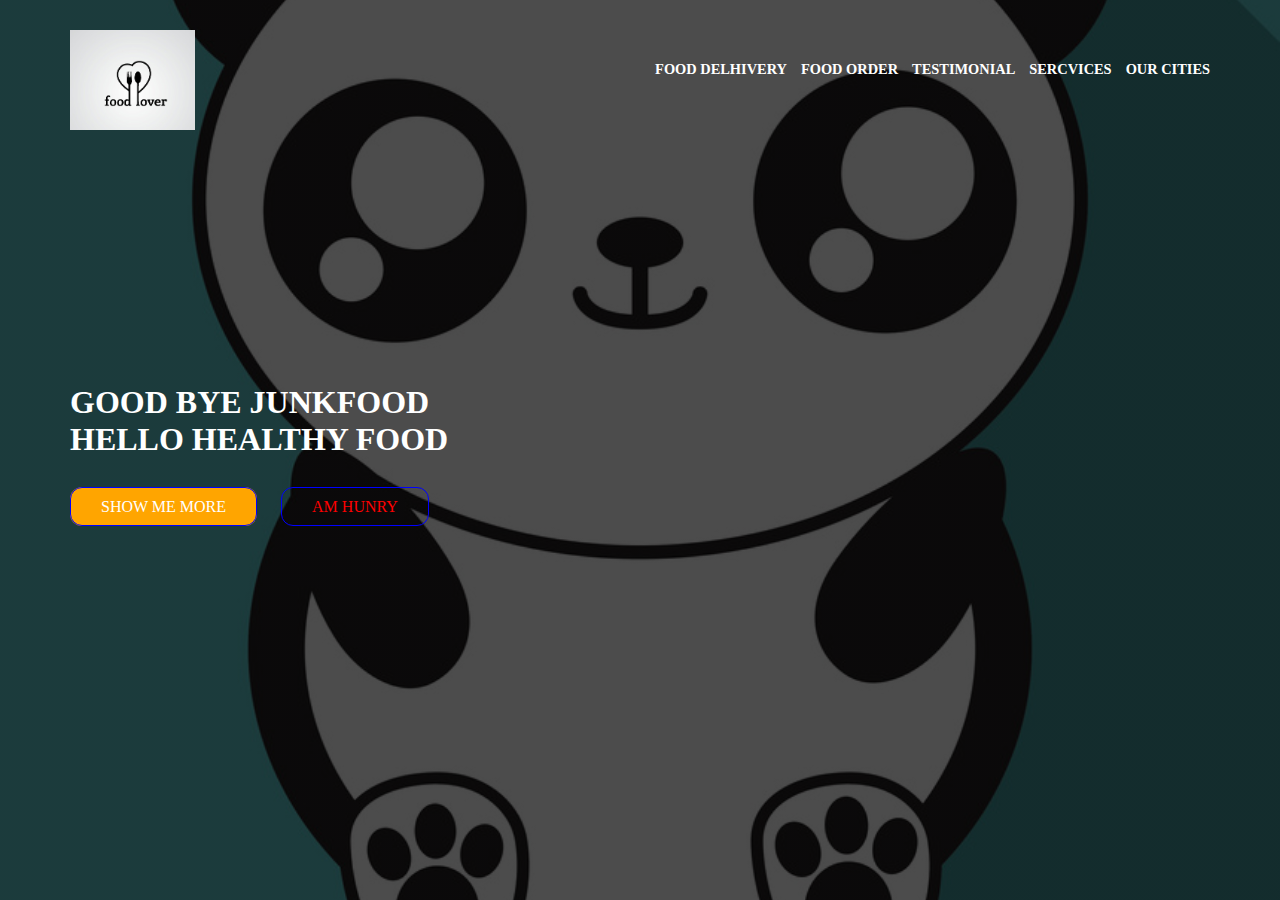
<file: RWD/index.html>
<!DOCTYPE html>
<html>
<head>
	<title>Food</title>
	<link rel="stylesheet" type="text/css" href="style.css">
</head>
<body>
	<header>
		<div class="row">
			<div class="logo">
				<img src="logo.png">
			</div>
			<ul class="main-nav">
				<li><a href="">FOOD DELHIVERY</a></li>
				<li><a href="">FOOD ORDER</a></li>
				<li><a href="">TESTIMONIAL</a></li>
				<li><a href="">SERCVICES</a></li>
				<li><a href="">OUR CITIES</a></li>
			</ul>
		</div>
		<div class="hero">
			<h1>
				GOOD BYE JUNKFOOD <br>HELLO HEALTHY FOOD
			</h1>
			<div class="button-awesome">
			<a href="" class="btn btn-half">SHOW ME MORE</a>
			<a href="" class="btn btn-full">AM HUNRY</a>
			</div>
		</div>
	</header>

</body>
</html>
</file>
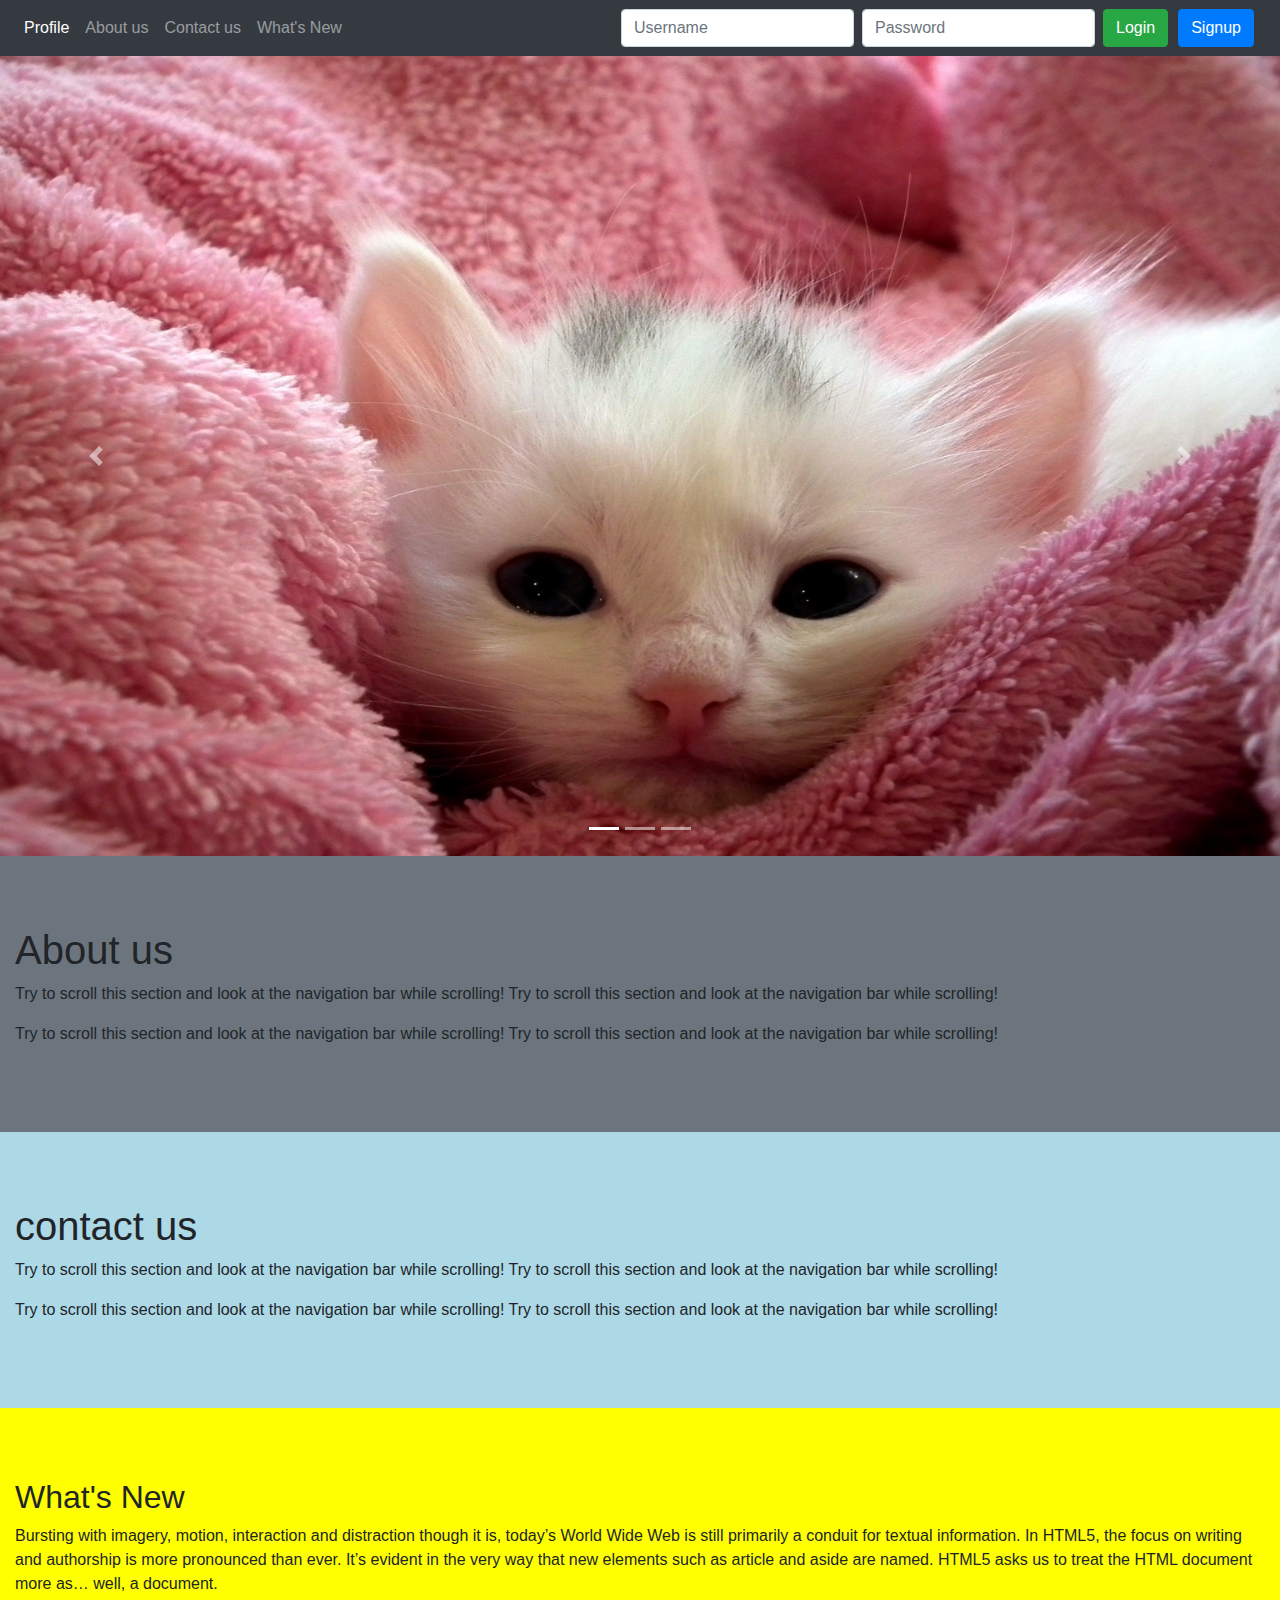
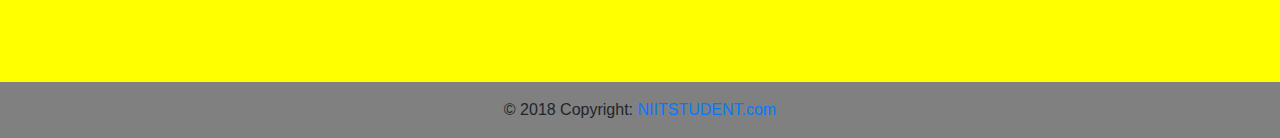
<file: RWD/FirstPage.html>
<!DOCTYPE html>
<html lang="en">
<head>
  <title>Bootstrap Example</title>
  <meta charset="utf-8">
  <meta name="viewport" content="width=device-width, initial-scale=1">
  <link rel="stylesheet" href="https://maxcdn.bootstrapcdn.com/bootstrap/4.1.3/css/bootstrap.min.css">
  <script src="https://ajax.googleapis.com/ajax/libs/jquery/3.3.1/jquery.min.js"></script>
  <script src="https://cdnjs.cloudflare.com/ajax/libs/popper.js/1.14.3/umd/popper.min.js"></script>
  <script src="https://maxcdn.bootstrapcdn.com/bootstrap/4.1.3/js/bootstrap.min.js"></script>

  <style>

  </style>
</head>
<body data-spy="scroll" data-target=".navbar" data-offset="50">
<nav class="navbar navbar-sticky navbar-expand-md bg-dark navbar-dark">
  <ul class="navbar-nav">
    <li class="nav-item active">
      <a class="nav-link" href="#Profile">Profile</a>
    </li>
    <li class="nav-item">
      <a class="nav-link" href="#About">About us</a>
    </li>
    <li class="nav-item">
      <a class="nav-link" href="#Contact">Contact us</a>
    </li>
    <li class="nav-item">
      <a class="nav-link" href="#what">What's New</a>
    </li>
  </ul>
  <div class="collapse navbar-collapse abc justify-content-end">
  <form class="form-inline" action="/action_page.php">
    <input class="form-control mr-sm-2" type="text" placeholder="Username">
    <input class="form-control mr-sm-2" type="text" placeholder="Password">
    <button style="margin-right: 10px" class="btn btn-success" type="submit">Login</button>
    </form>
      <!-- Button to Open the Modal -->
      <button style="margin-right: 10px;" type="button" class="btn btn-primary" data-toggle="modal" data-target="#Login">
        Signup
      </button>

      <!-- The Modal -->
      <div class="modal fade" id="Login">
        <div class="modal-dialog">
          <div class="modal-content">
          
            <!-- Modal Header -->
            <div class="modal-header">
              <h3>SIGN UP</h3>
            </div>
            <div class="modal-body">
             <form action="#">
               <div class="form-group">
                 <h5><label for="usr">Name:</label></h5>
                 <input type="text" class="form-control" id="usr" name="username">
               </div>
               <br/>
               <div class="form-group">
                 <h5><label for="pwd">Password:</label></h5>
                 <input type="password" class="form-control" id="pwd" name="password">
               </div>
                <br>
               <button type="submit" class="btn btn-primary">Submit</button>
             </form>
            </div>
            
            <!-- Modal footer -->
            <div class="modal-footer">
              <button type="button" class="btn btn-danger" data-dismiss="modal">Close</button>
            </div>
            
          </div>
        </div>
      </div>
      
    </div>      
<br>
</nav>
<div id="demo" class="carousel slide" data-ride="carousel">

  <!-- Indicators -->
  <ul class="carousel-indicators">
    <li data-target="#demo" data-slide-to="0" class="active"></li>
    <li data-target="#demo" data-slide-to="1"></li>
    <li data-target="#demo" data-slide-to="2"></li>
  </ul>
  
  <!-- The slideshow -->
  <div class="carousel-inner">
    <div class="carousel-item active">
      <img src="1.jpeg" alt="Los Angeles" width="100%" height="800">
    </div>
    <div class="carousel-item">
      <img src="2.jpeg" alt="Chicago" width="100%" height="800">
    </div>
    <div class="carousel-item">
      <img src="3.jpeg" alt="New York" width="100%" height="800">
    </div>
  </div>
  
  <!-- Left and right controls -->
  <a class="carousel-control-prev" href="#demo" data-slide="prev">
    <span class="carousel-control-prev-icon"></span>
  </a>
  <a class="carousel-control-next" href="#demo" data-slide="next">
    <span class="carousel-control-next-icon"></span>
  </a>
</div>
<div id="About" class="container-fluid bg-secondary" style="padding-top:70px;padding-bottom:70px">
  <h1>About us</h1>
  <p>Try to scroll this section and look at the navigation bar while scrolling! Try to scroll this section and look at the navigation bar while scrolling!</p>
  <p>Try to scroll this section and look at the navigation bar while scrolling! Try to scroll this section and look at the navigation bar while scrolling!</p>
</div>
<div id="Contact" class="container-fluid" style="padding-top:70px;padding-bottom:70px;background-color: lightblue;">
  <h1>contact us</h1>
  <p>Try to scroll this section and look at the navigation bar while scrolling! Try to scroll this section and look at the navigation bar while scrolling!</p>
  <p>Try to scroll this section and look at the navigation bar while scrolling! Try to scroll this section and look at the navigation bar while scrolling!</p>
</div>
<div id="what" class="container-fluid" style="padding-top:70px;padding-bottom:70px;background-color: yellow">
  <h2>
    What's New
  </h2>
  <p>
    Bursting with imagery, motion, interaction and distraction though it is, today’s World Wide Web is still primarily a conduit for textual information. In HTML5, the focus on writing and authorship is more pronounced than ever. It’s evident in the very way that new elements such as article and aside are named. HTML5 asks us to treat the HTML document more as… well, a document.
  </p>
  
</div>
<!-- Footer -->
<footer style="background-color: grey" class="page-footer font-small blue">

  <!-- Copyright -->
  <div class="footer-copyright text-center py-3">© 2018 Copyright:
    <a href="https://mdbootstrap.com/bootstrap-tutorial/"> NIITSTUDENT.com</a>
  </div>
  <!-- Copyright -->

</footer>
<!-- Footer -->

</body>
</html>
</file>
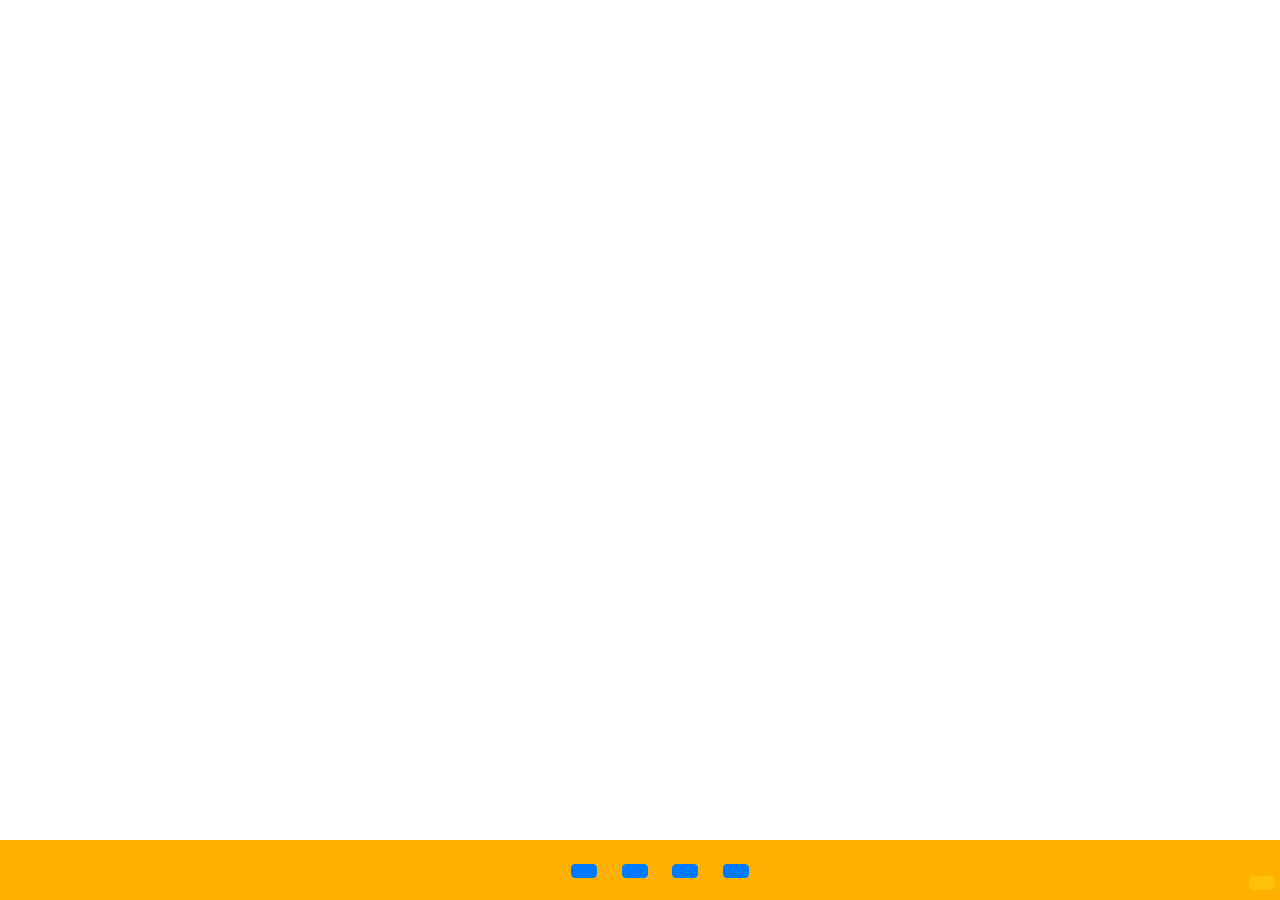
<file: RWD/sampledev.html>
<!DOCTYPE html>
<html>
<head>
	<title>Sample Dev</title>

	<!-- Latest compiled and minified CSS -->
	<link rel="stylesheet" href="https://maxcdn.bootstrapcdn.com/bootstrap/4.1.3/css/bootstrap.min.css">

	<link rel="stylesheet" href="https://use.fontawesome.com/releases/v5.5.0/css/all.css" integrity="sha384-B4dIYHKNBt8Bc12p+WXckhzcICo0wtJAoU8YZTY5qE0Id1GSseTk6S+L3BlXeVIU" crossorigin="anonymous">

	<!-- jQuery library -->
	<script src="https://ajax.googleapis.com/ajax/libs/jquery/3.3.1/jquery.min.js"></script>

	<!-- Popper JS -->
	<script src="https://cdnjs.cloudflare.com/ajax/libs/popper.js/1.14.3/umd/popper.min.js"></script>

	<!-- Latest compiled JavaScript -->
	<script src="https://maxcdn.bootstrapcdn.com/bootstrap/4.1.3/js/bootstrap.min.js"></script>

	<style type="text/css">
	#joker:active
	{
		background-color: yellow;
	}
	.taskbar{
		position: fixed;
		width: 100%;
		height: 60px;
		background-color: #ffb100; 
		bottom: 0px;
		text-align: center;
	}

	.taskbar ul li{
		display: inline;
		margin-left: 10px;
		margin-right: 10px;
		line-height: 60px;

		border-radius: 50%;
		
	}

	.taskbar ul li button{

		transition: 0.2s;
	}	

	.taskbar ul li button:hover{

		transform: scale(2, 2) translate(0px,-15px);
		transition: 0.2s;
	}

	#taskbarhideshow{
		position: fixed;
		bottom: 10px;
		right: 5px;
		z-index: 1;
	}
</style>

<script type="text/javascript">
	
	$(document).ready(function(){

		$(".taskbar ul li button").each(function(){
			$(this).addClass("btn btn-primary");
		});

		$("#taskbarhideshow").click(function(){

			if($(".taskbar").is(":visible")) {

				$(".taskbar").animate({"height":"0px"},"fast",function(){
					$("#taskbarhideshow i").attr('class','fas fa-chevron-up');
					$(".taskbar").hide();
				})

			}else{
				$(".taskbar").show();
				$(".taskbar").animate({"height":"60px"},"fast",function(){
					$("#taskbarhideshow i").attr('class','fas fa-chevron-down');
					
				})
			}

		});
	});

</script>

</head>
<body>

	<button class="btn btn-warning" id="taskbarhideshow"><i class="fas fa-chevron-down"></i></button>

	<div class="taskbar">
		
		<ul>
			
			<li title="addproducts"><button id="joker"><i class="fas fa-plus"></i></button></li>
			<li title="deleteproducts"><button><i class="fas fa-minus"></i></button></li>
			<li title="viewproducts"><button><i class="fab fa-product-hunt"></i></button></li>
			<li title="updateproducts"><button><i class="fas fa-retweet"></i></button></li>

		</ul>

	</div>

</body>
</html>
</file>
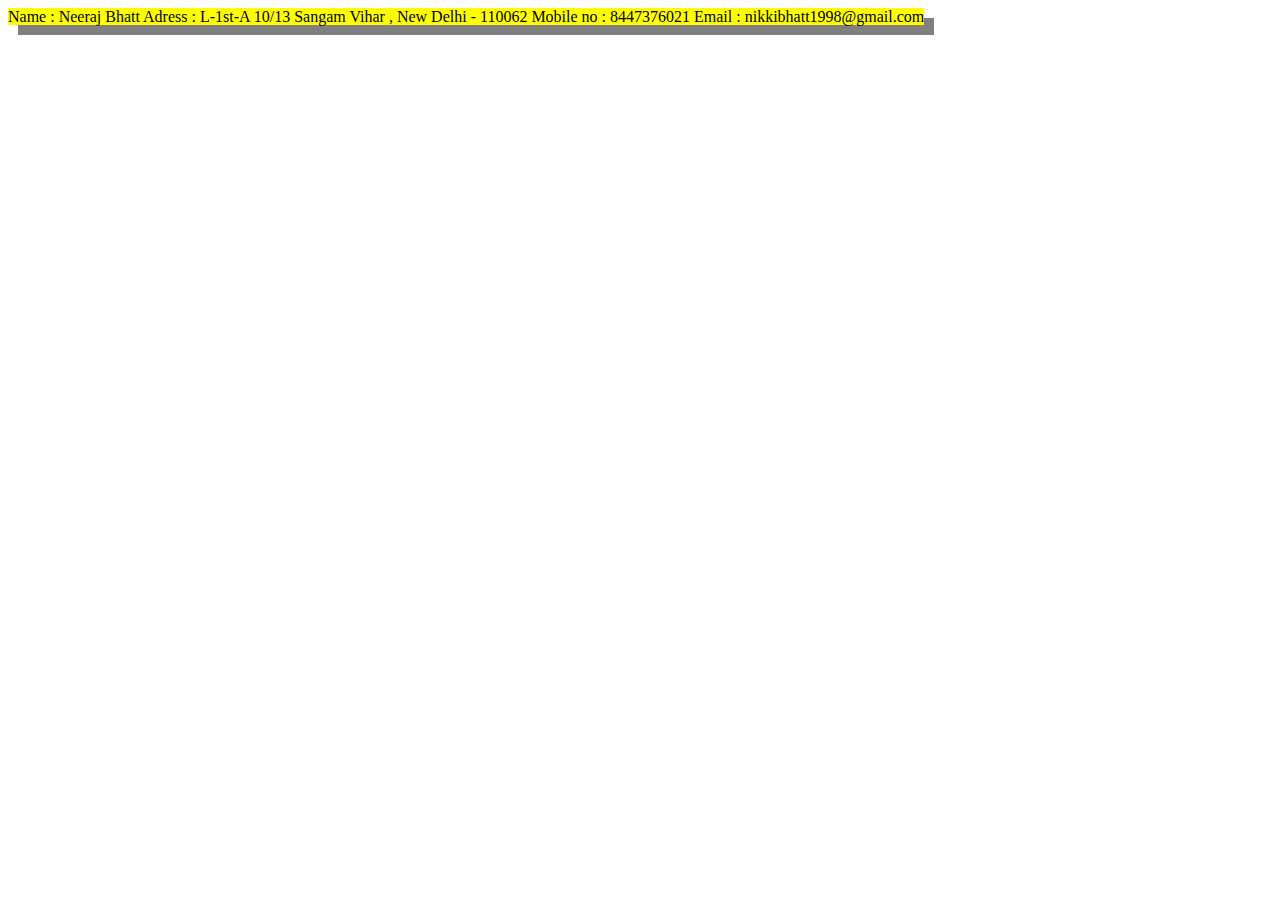
<file: RWD/Submit.html>
<!DOCTYPE html>
<html>
<head>
	<title></title>
	<style type="text/css">
	slide {
    background-color:yellow;
    width:200px;
    height:100px;
    box-shadow:10px 10px grey;  
}
	</style>
</head>
<body>
	<slide>
		Name   :   Neeraj Bhatt
		Adress :   L-1st-A 10/13 Sangam Vihar , New Delhi - 110062
		Mobile no : 8447376021
		Email  :   nikkibhatt1998@gmail.com


	</slide>

</body>
</html>
</file>
<file: RWD/style.css>
*{
	margin: 0;
	padding: 0;

}
.row{
	max-width: 1140px;
	margin: 0 auto;

}

body{
	font-family: tahoma;
}
.hero{
	position: absolute;
	width: 1140px;
	top: 50%;
	left: 50%;
	transform: translate(-50%,-50%);
}
body {
   background-image:linear-gradient(rgba(0,0,0,0.7),rgba(0,0,0,0.7)),url("panda.jpg");
   background-color: #cccccc;
   height: 100vh;
   background-position: center;
   background-size: cover;
}
h1{
	color: white;
}
.main-nav{
	float: right;
	list-style: none;
	margin-top: 60px;

}
.main-nav li{
	display: inline-block;
	margin-left: 10px;
}

.main-nav li a{
	color: white;
	text-decoration: none;
	font-size: 90%;
	font-weight: bold;

}
.main-nav li a:hover
{
	color:blue;
	border-bottom: 3px solid blue;
	transition: all 0.5s ease-in;
	padding: 10px 0;
}
.logo img
{
	height: 100px;
	float: left;
	margin-top: 30px;
}
.btn
{
	border: 1px solid blue;
	padding: 10px 30px;
	color: red;
	text-decoration: none;
	border-radius: 12px;
	margin-right: 20px;
}
.button-awesome{
	margin-top: 40px;
}
.btn-half
{
	background-color: orange;
	color: white;
}
.btn-full:hover {
	background-color: orange;
	color: white;
	transition: all 0.5s ease-in;
}
</file>
